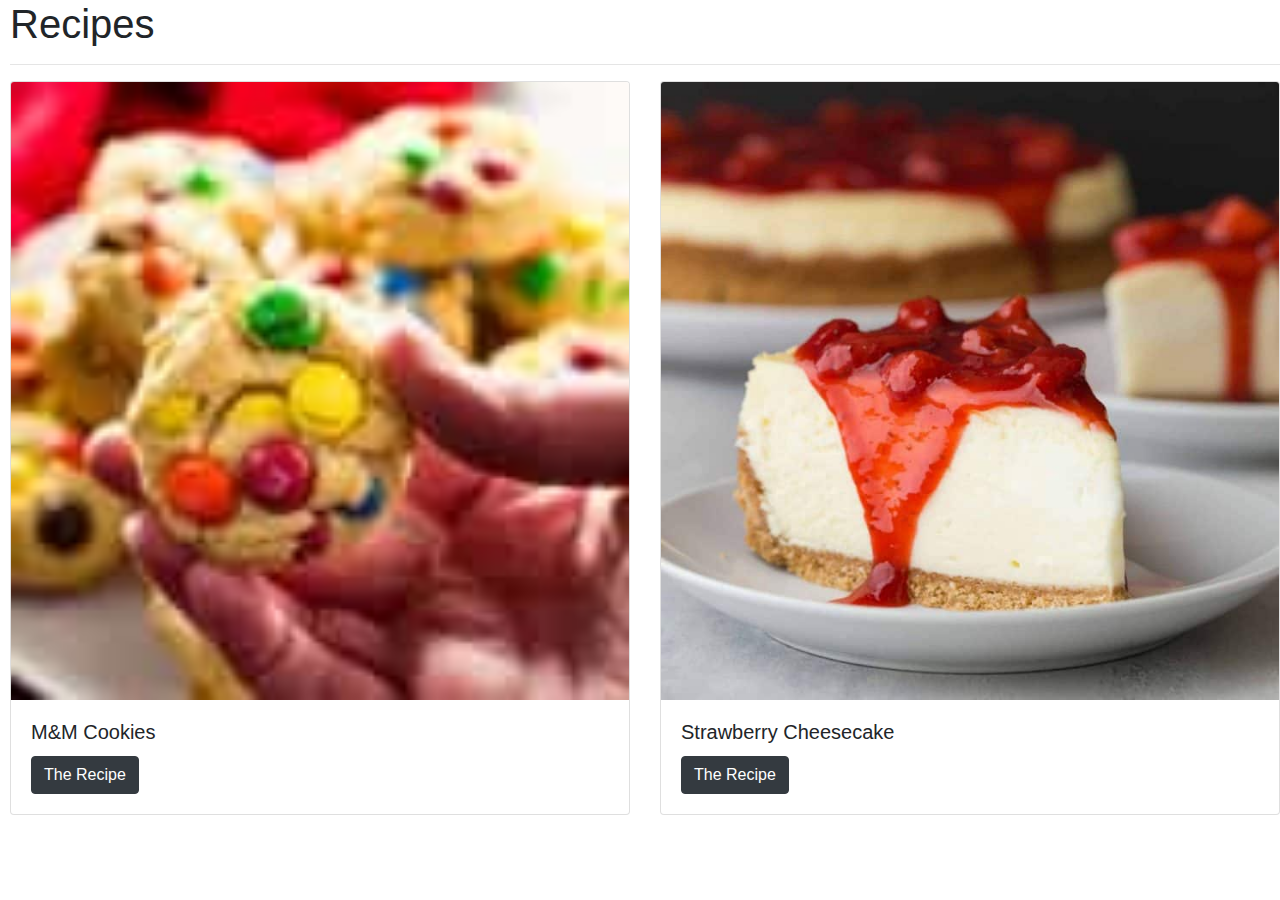
<file: index.html>
<!DOCTYPE html>
<html lang="en">
<head>
    <meta charset="UTF-8">
    <meta http-equiv="X-UA-Compatible" content="IE=edge">
    <meta name="viewport" content="width=device-width, initial-scale=1.0">
    <link rel="stylesheet" href="https://maxcdn.bootstrapcdn.com/bootstrap/4.0.0/css/bootstrap.min.css" integrity="sha384-Gn5384xqQ1aoWXA+058RXPxPg6fy4IWvTNh0E263XmFcJlSAwiGgFAW/dAiS6JXm" crossorigin="anonymous">
    <link rel="stylesheet" href="style.css">

    <script src="https://code.jquery.com/jquery-3.2.1.slim.min.js" integrity="sha384-KJ3o2DKtIkvYIK3UENzmM7KCkRr/rE9/Qpg6aAZGJwFDMVNA/GpGFF93hXpG5KkN" crossorigin="anonymous"></script>
<script src="https://cdnjs.cloudflare.com/ajax/libs/popper.js/1.12.9/umd/popper.min.js" integrity="sha384-ApNbgh9B+Y1QKtv3Rn7W3mgPxhU9K/ScQsAP7hUibX39j7fakFPskvXusvfa0b4Q" crossorigin="anonymous"></script>
<script src="https://maxcdn.bootstrapcdn.com/bootstrap/4.0.0/js/bootstrap.min.js" integrity="sha384-JZR6Spejh4U02d8jOt6vLEHfe/JQGiRRSQQxSfFWpi1MquVdAyjUar5+76PVCmYl" crossorigin="anonymous"></script>
    <title>Recipes</title>
</head>
<body>
    <h1>Recipes</h1>
    <hr>
    <div class="card-deck">
      <div class="card">
        <img class="card-img-top" src="imgs/peanut-butter-mm-cookies3-150x150.jpg" alt="Card image cap">
        <div class="card-body">
          <h5 class="card-title">M&M Cookies</h5>
          <a href="mmcookies.html" class="btn btn-dark">The Recipe</a>
        </div>
      </div>
      <div class="card">
        <img class="card-img-top" src="imgs/Strawberry-Cheesecake-Recipe-Image-720x720.jpg" alt="Card image cap">
        <div class="card-body">
          <h5 class="card-title">Strawberry Cheesecake</h5>
          <a href="strawberrycheesecake.html" class="btn btn-dark">The Recipe</a>
        </div>
      </div>
    </div>
</body>
</html>
</file>
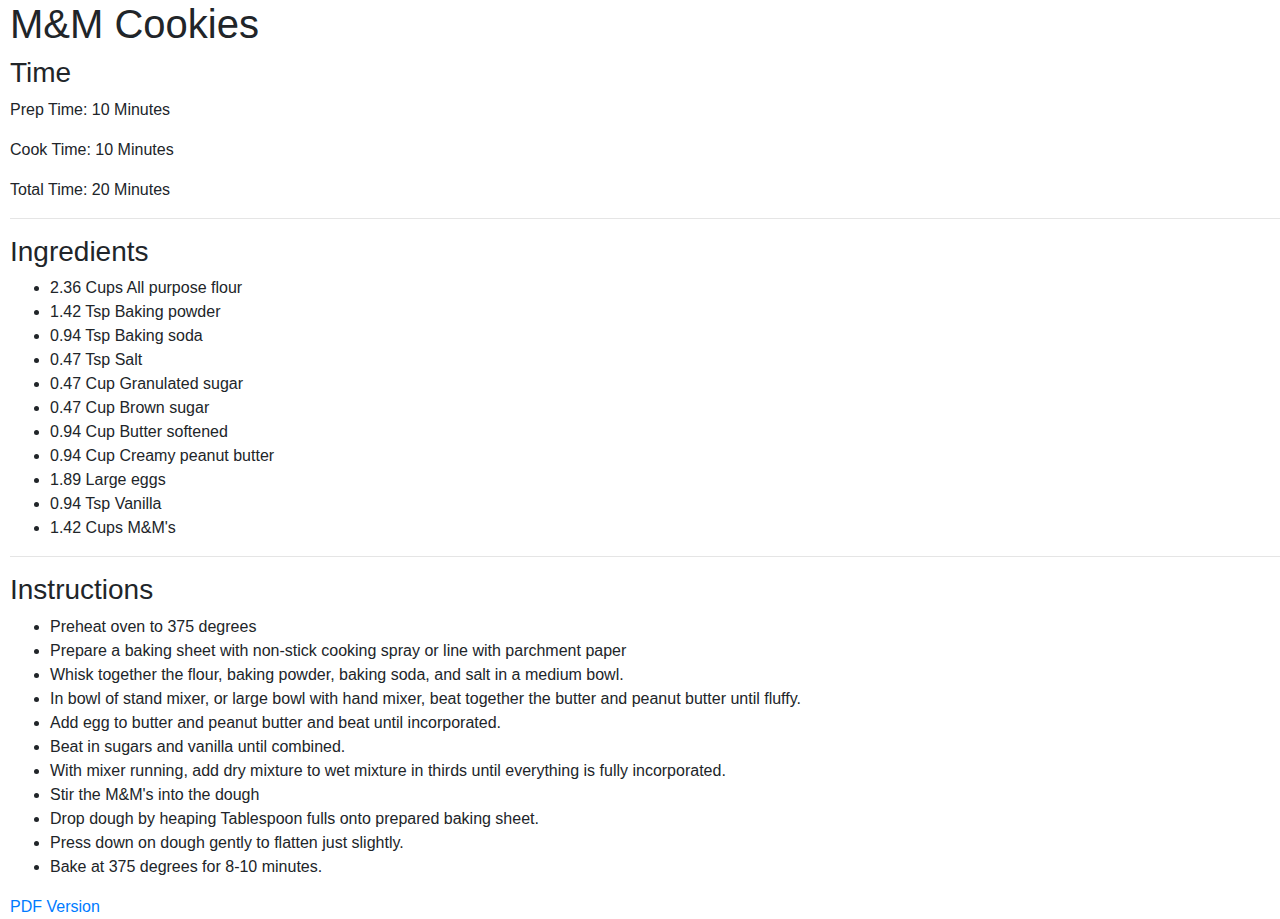
<file: mmcookies.html>
<!DOCTYPE html>
<html lang="en">
<head>
    <meta charset="UTF-8">
    <meta http-equiv="X-UA-Compatible" content="IE=edge">
    <meta name="viewport" content="width=device-width, initial-scale=1.0">
    <link rel="stylesheet" href="style.css">
    <link rel="stylesheet" href="https://maxcdn.bootstrapcdn.com/bootstrap/4.0.0/css/bootstrap.min.css" integrity="sha384-Gn5384xqQ1aoWXA+058RXPxPg6fy4IWvTNh0E263XmFcJlSAwiGgFAW/dAiS6JXm" crossorigin="anonymous">
    <title>Cookies</title>
</head>
<body>
    <h1>M&M Cookies</h1>
    <h3>Time</h3>
    <p>Prep Time: 10 Minutes</p>
    <p>Cook Time: 10 Minutes</p>
    <p>Total Time: 20 Minutes</p>
    <hr>
    <h3>Ingredients</h3>
    <ul>
        <li>2.36 Cups All purpose flour</li>
        <li>1.42 Tsp Baking powder</li>
        <li>0.94 Tsp Baking soda</li>
        <li>0.47 Tsp Salt</li>
        <li>0.47 Cup Granulated sugar</li>
        <li>0.47 Cup Brown sugar</li>
        <li>0.94 Cup Butter softened</li>
        <li>0.94 Cup Creamy peanut butter</li>
        <li>1.89 Large eggs</li>
        <li>0.94 Tsp Vanilla</li>
        <li>1.42 Cups M&M's</li>
    </ul>
    <hr>
    <h3>Instructions</h3>
    <ul>
        <li>Preheat oven to 375 degrees</li>
        <li>Prepare a baking sheet with non-stick cooking spray or line with parchment paper</li>
        <li>Whisk together the flour, baking powder, baking soda, and salt in a medium bowl.</li>
        <li>In bowl of stand mixer, or large bowl with hand mixer, beat together the butter and peanut butter until fluffy.</li>
        <li>Add egg to butter and peanut butter and beat until incorporated.</li>
        <li>Beat in sugars and vanilla until combined.</li>
        <li>With mixer running, add dry mixture to wet mixture in thirds until everything is fully incorporated.</li>
        <li>Stir the M&M's into the dough</li>
        <li>Drop dough by heaping Tablespoon fulls onto prepared baking sheet.</li>
        <li>Press down on dough gently to flatten just slightly.</li>
        <li>Bake at 375 degrees for 8-10 minutes.</li>
    </ul>
    <a href="CookieRecipe.pdf">PDF Version</a>
</body>
</html>
</file>
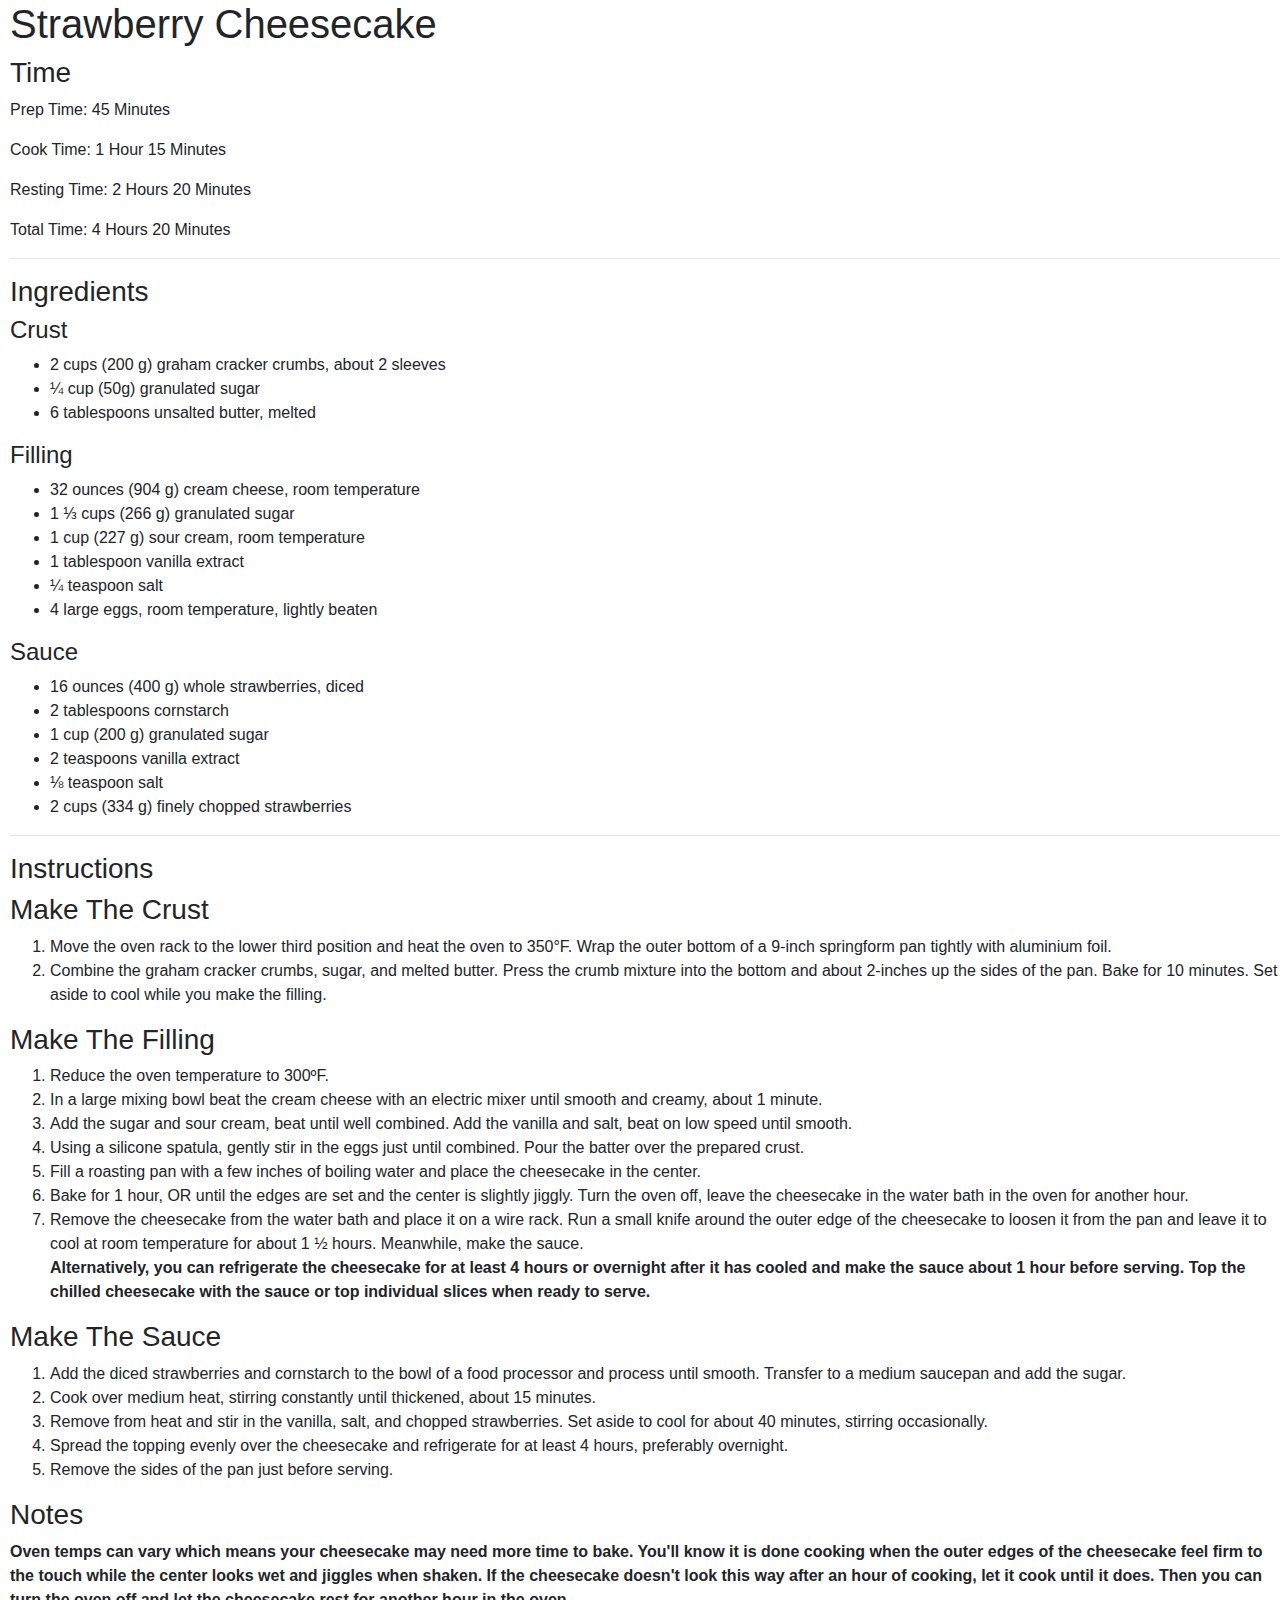
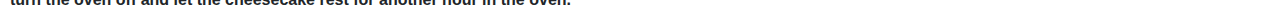
<file: strawberrycheesecake.html>
<!DOCTYPE html>
<html lang="en">
<head>
    <meta charset="UTF-8">
    <meta http-equiv="X-UA-Compatible" content="IE=edge">
    <meta name="viewport" content="width=device-width, initial-scale=1.0">
    <link rel="stylesheet" href="style.css">
    <link rel="stylesheet" href="https://maxcdn.bootstrapcdn.com/bootstrap/4.0.0/css/bootstrap.min.css" integrity="sha384-Gn5384xqQ1aoWXA+058RXPxPg6fy4IWvTNh0E263XmFcJlSAwiGgFAW/dAiS6JXm" crossorigin="anonymous">

    <script src="https://code.jquery.com/jquery-3.2.1.slim.min.js" integrity="sha384-KJ3o2DKtIkvYIK3UENzmM7KCkRr/rE9/Qpg6aAZGJwFDMVNA/GpGFF93hXpG5KkN" crossorigin="anonymous"></script>
<script src="https://cdnjs.cloudflare.com/ajax/libs/popper.js/1.12.9/umd/popper.min.js" integrity="sha384-ApNbgh9B+Y1QKtv3Rn7W3mgPxhU9K/ScQsAP7hUibX39j7fakFPskvXusvfa0b4Q" crossorigin="anonymous"></script>
<script src="https://maxcdn.bootstrapcdn.com/bootstrap/4.0.0/js/bootstrap.min.js" integrity="sha384-JZR6Spejh4U02d8jOt6vLEHfe/JQGiRRSQQxSfFWpi1MquVdAyjUar5+76PVCmYl" crossorigin="anonymous"></script>
    <title>Document</title>
</head>
<body>
    <h1>Strawberry Cheesecake</h1>
    <div class="noprint">
    <h3>Time</h3>
    <p>Prep Time: 45 Minutes</p>
    <p>Cook Time: 1 Hour 15 Minutes</p>
    <p>Resting Time: 2 Hours 20 Minutes</p>
    <p>Total Time: 4 Hours 20 Minutes</p>
    </div>
    <hr>
    <h3>Ingredients</h3>
    <h4>Crust</h4>
    <ul>
        <li>2 cups (200 g) graham cracker crumbs, about 2 sleeves</li>
        <li>¼ cup (50g) granulated sugar</li>
        <li>6 tablespoons unsalted butter, melted</li>
    </ul>
    <h4>Filling</h4>
    <ul>
        <li>32 ounces (904 g) cream cheese, room temperature</li>
        <li>1 ⅓ cups (266 g) granulated sugar</li>
        <li>1 cup (227 g) sour cream, room temperature</li>
        <li>1 tablespoon vanilla extract</li>
        <li>¼ teaspoon salt</li>
        <li>4 large eggs, room temperature, lightly beaten</li>
    </ul>
    <h4>Sauce</h4>
    <ul>
        <li>16 ounces (400 g) whole strawberries, diced</li>
        <li>2 tablespoons cornstarch</li>
        <li>1 cup (200 g) granulated sugar</li>
        <li>2 teaspoons vanilla extract</li>
        <li>⅛ teaspoon salt</li>
        <li>2 cups (334 g) finely chopped strawberries</li>
    </ul>
    <hr>
    <h3>Instructions</h3>
    <h3>Make The Crust</h3>
    <ol>
        <li>Move the oven rack to the lower third position and heat the oven to 350°F. Wrap the outer bottom of a 9-inch springform pan tightly with aluminium foil. </li>
        <li>Combine the graham cracker crumbs, sugar, and melted butter. Press the crumb mixture into the bottom and about 2-inches up the sides of the pan. Bake for 10 minutes. Set aside to cool while you make the filling.</li>
    </ol>
    <h3>Make The Filling</h3>
    <ol>
        <li>Reduce the oven temperature to 300ºF.</li>
        <li>In a large mixing bowl beat the cream cheese with an electric mixer until smooth and creamy, about 1 minute. </li>
        <li>Add the sugar and sour cream, beat until well combined. Add the vanilla and salt, beat on low speed until smooth. </li>
        <li>Using a silicone spatula, gently stir in the eggs just until combined. Pour the batter over the prepared crust.</li>
        <li>Fill a roasting pan with a few inches of boiling water and place the cheesecake in the center. </li>
        <li>Bake for 1 hour, OR until the edges are set and the center is slightly jiggly. Turn the oven off, leave the cheesecake in the water bath in the oven for another hour. </li>
        <li>Remove the cheesecake from the water bath and place it on a wire rack. Run a small knife around the outer edge of the cheesecake to loosen it from the pan and leave it to cool at room temperature for about 1 ½ hours. Meanwhile, make the sauce. <br><b>Alternatively, you can refrigerate the cheesecake for at least 4 hours or overnight after it has cooled and make the sauce about 1 hour before serving. Top the chilled cheesecake with the sauce or top individual slices when ready to serve.</b></li>

    </ol>
    <h3>Make The Sauce</h3>
    <ol>
        <li>Add the diced strawberries and cornstarch to the bowl of a food processor and process until smooth. Transfer to a medium saucepan and add the sugar.</li>
        <li>Cook over medium heat, stirring constantly until thickened, about 15 minutes.</li>
        <li>Remove from heat and stir in the vanilla, salt, and chopped strawberries. Set aside to cool for about 40 minutes, stirring occasionally.</li>
        <li>Spread the topping evenly over the cheesecake and refrigerate for at least 4 hours, preferably overnight.</li>
        <li>Remove the sides of the pan just before serving.</li>
    </ol>
    <h3>Notes</h3>
    <b>Oven temps can vary which means your cheesecake may need more time to bake. You'll know it is done cooking when the outer edges of the cheesecake feel firm to the touch while the center looks wet and jiggles when shaken. If the cheesecake doesn't look this way after an hour of cooking, let it cook until it does. Then you can turn the oven off and let the cheesecake rest for another hour in the oven.</b>
</body>
</html>
</file>
<file: style.css>
p {
    margin-bottom: 0px;
}

body {
    padding-left: 10px;
}

.osite {
    padding-top: 500px;
}

@media print {
    .noprint {
        display: none;
    }
}
</file>
